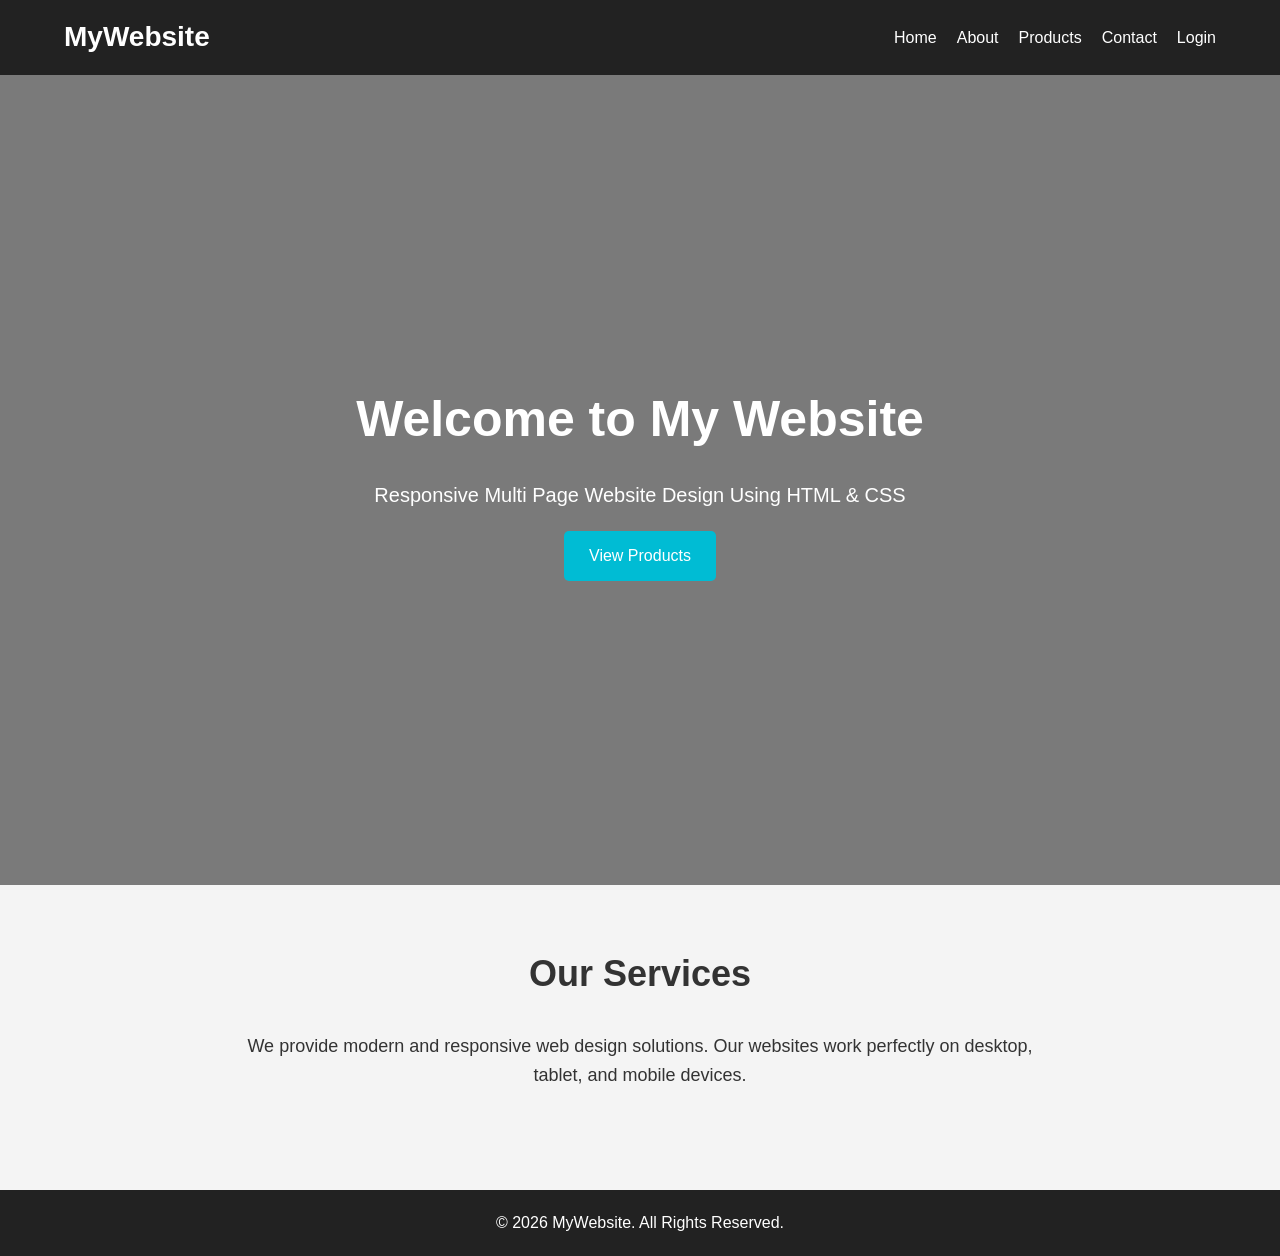
<file: Index.html>
<!DOCTYPE html>
<html lang="en">
<head>
    <meta charset="UTF-8">
    <meta name="viewport" content="width=device-width, initial-scale=1.0">
    <title>Home</title>

    <link rel="stylesheet" href="CSS/Style.css">
</head>
<body>

    <!-- Header -->
     
    <header>
        <div class="container navbar">

            <div class="logo">MyWebsite</div>

            <nav>
                <ul>
                    <li><a href="index.html">Home</a></li>
                    <li><a href="/Pages/About.html">About</a></li>
                    <li><a href="/Pages/Product.html">Products</a></li>
                    <li><a href="/Pages/Contact.html">Contact</a></li>
                    <li><a href="/Pages/Login.html">Login</a></li>
                </ul>
            </nav>

        </div>
    </header>

    <!-- Hero Section -->
    <section class="hero">

        <div class="hero-content">
            <h1>Welcome to My Website</h1>

            <p>
                Responsive Multi Page Website Design Using HTML & CSS
            </p>

            <a href="/Pages/Product.html" class="btn">
                View Products
            </a>
        </div>

    </section>

    <!-- Services Section -->
    <section class="section">

        <div class="container">

            <h2>Our Services</h2>

            <p>
                We provide modern and responsive web design solutions.
                Our websites work perfectly on desktop, tablet,
                and mobile devices.
            </p>

        </div>

    </section>

    <!-- Footer -->
    <footer>
        <p>
            © 2026 MyWebsite. All Rights Reserved.
        </p>
    </footer>

</body>
</html>
</file>
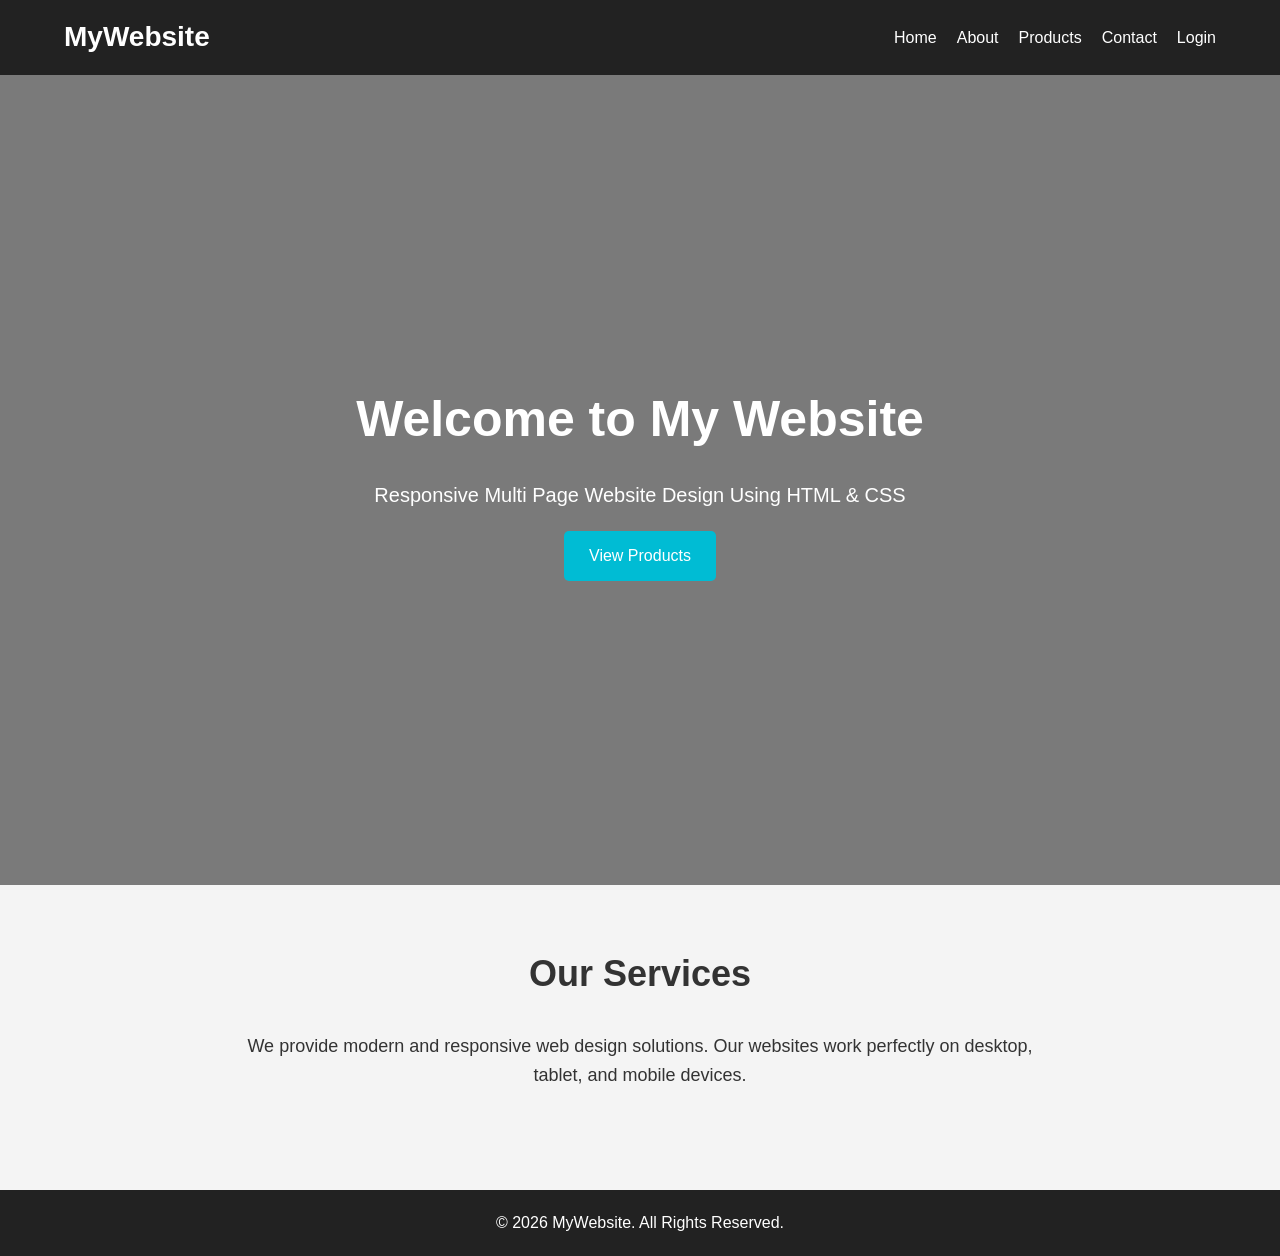
<file: Index1.html>
<!DOCTYPE html>
<html lang="en">
<head>
    <meta charset="UTF-8">
    <meta name="viewport" content="width=device-width, initial-scale=1.0">
    <title>Home</title>

    <link rel="stylesheet" href="CSS/Style.css">
</head>
<body>

    <!-- Header -->
     
    <header>
        <div class="container navbar">

            <div class="logo">MyWebsite</div>

            <nav>
                <ul>
                    <li><a href="index.html">Home</a></li>
                    <li><a href="/Pages/About.html">About</a></li>
                    <li><a href="/Pages/Product.html">Products</a></li>
                    <li><a href="/Pages/Contact.html">Contact</a></li>
                    <li><a href="/Pages/Login.html">Login</a></li>
                </ul>
            </nav>

        </div>
    </header>

    <!-- Hero Section -->
    <section class="hero">

        <div class="hero-content">
            <h1>Welcome to My Website</h1>

            <p>
                Responsive Multi Page Website Design Using HTML & CSS
            </p>

            <a href="/Pages/Product.html" class="btn">
                View Products
            </a>
        </div>

    </section>

    <!-- Services Section -->
    <section class="section">

        <div class="container">

            <h2>Our Services</h2>

            <p>
                We provide modern and responsive web design solutions.
                Our websites work perfectly on desktop, tablet,
                and mobile devices.
            </p>

        </div>

    </section>

    <!-- Footer -->
    <footer>
        <p>
            © 2026 MyWebsite. All Rights Reserved.
        </p>
    </footer>

</body>
</html>
</file>
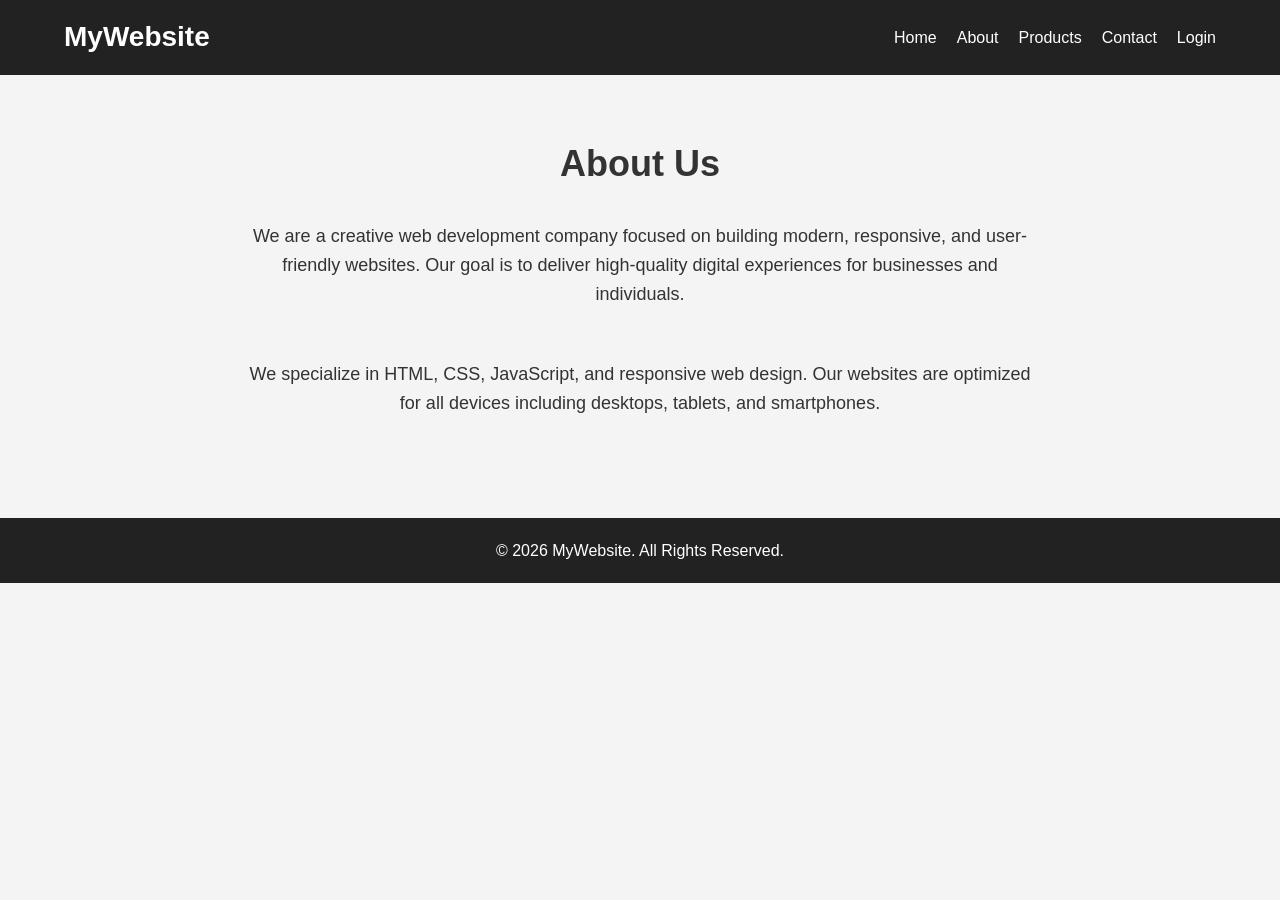
<file: Pages/About.html>
<!DOCTYPE html>
<html lang="en">
<head>
    <meta charset="UTF-8">
    <meta name="viewport" content="width=device-width, initial-scale=1.0">
    <title>About</title>

    <link rel="stylesheet" href="/CSS/Style.css">
</head>
<body>

    <!-- Header -->
    <header>
        <div class="container navbar">

            <div class="logo">MyWebsite</div>

            <nav>
                <ul>
                   <li><a href="/Index.html">Home</a></li>
                    <li><a href="/Pages/About.html">About</a></li>
                    <li><a href="product.html">Products</a></li>
                    <li><a href="contact.html">Contact</a></li>
                    <li><a href="login.html">Login</a></li>
                </ul>
            </nav>

        </div>
    </header>

    <!-- About Section -->
    <section class="section">

        <div class="container">

            <h2>About Us</h2>

            <p>
                We are a creative web development company focused on
                building modern, responsive, and user-friendly websites.
                Our goal is to deliver high-quality digital experiences
                for businesses and individuals.
            </p>

            <br><br>

            <p>
                We specialize in HTML, CSS, JavaScript, and responsive
                web design. Our websites are optimized for all devices
                including desktops, tablets, and smartphones.
            </p>

        </div>

    </section>

    <!-- Footer -->
    <footer>
        <p>
            © 2026 MyWebsite. All Rights Reserved.
        </p>
    </footer>

</body>
</html>
</file>
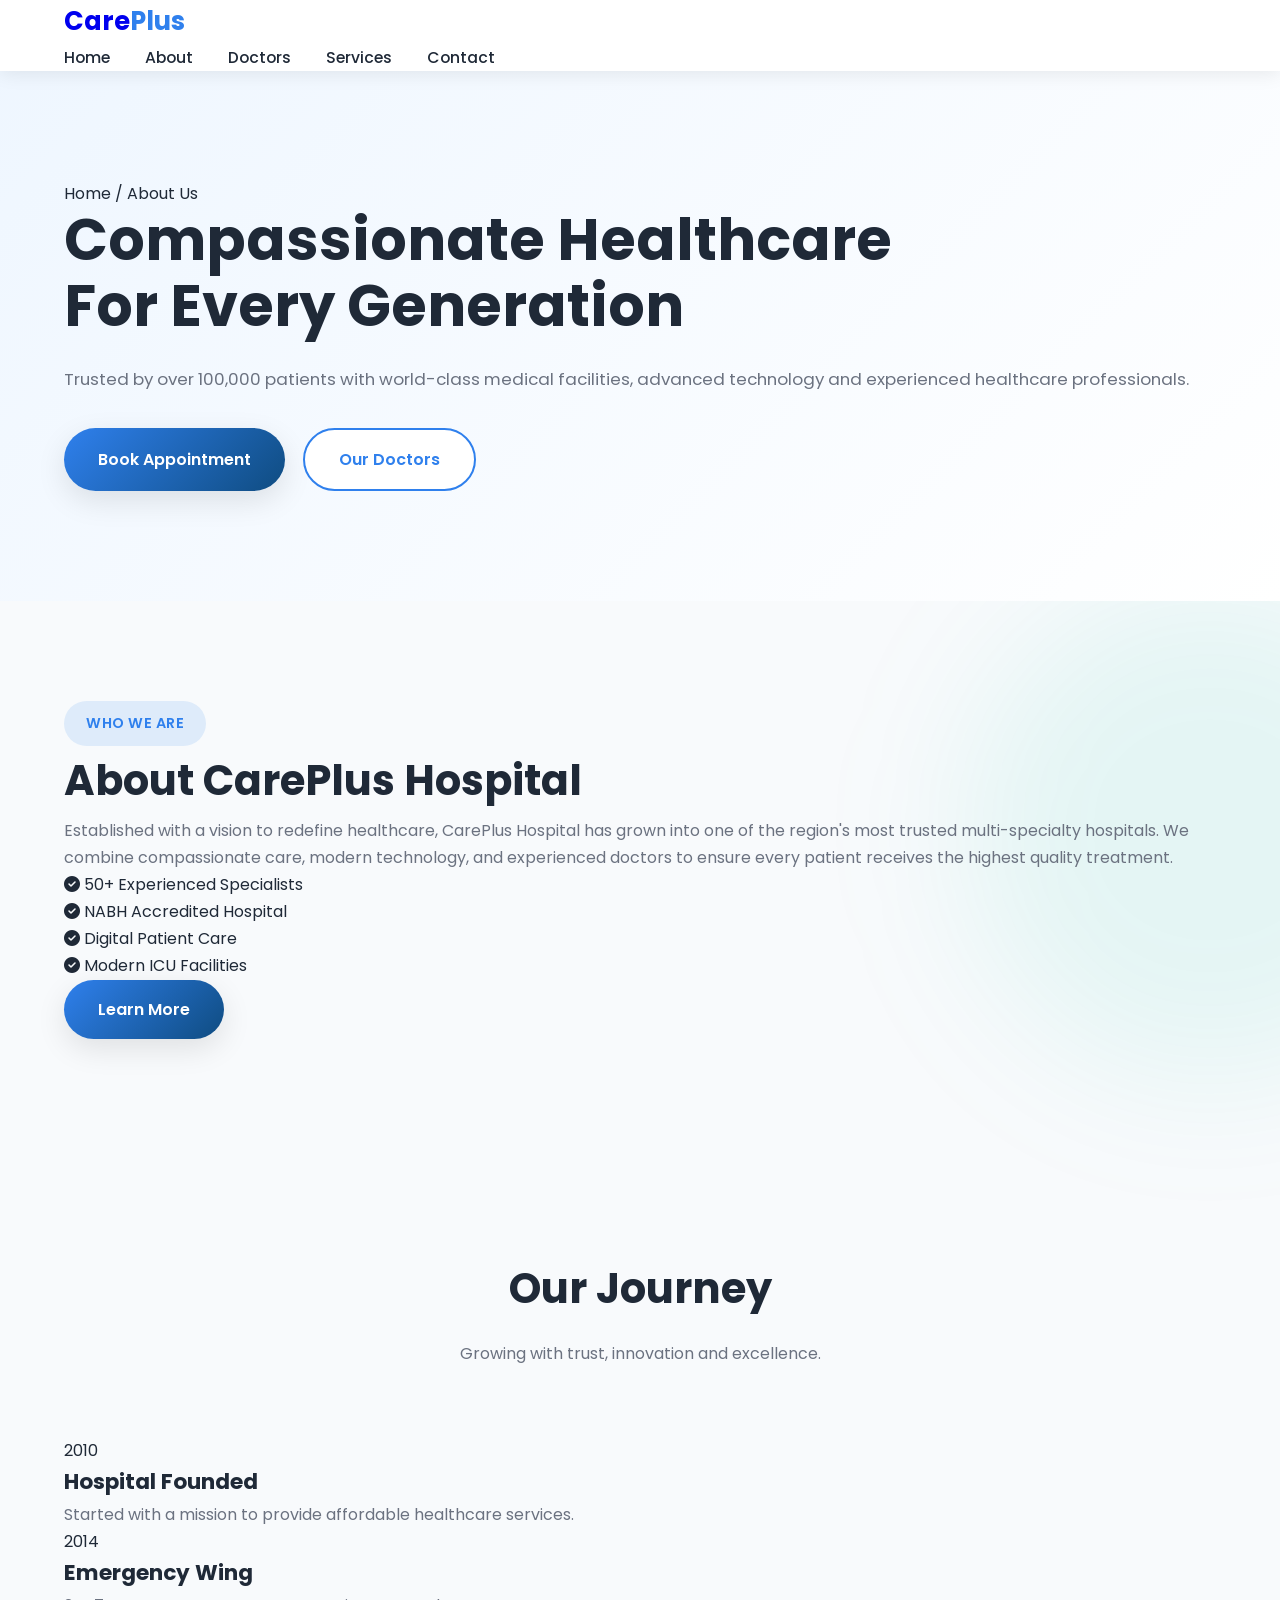
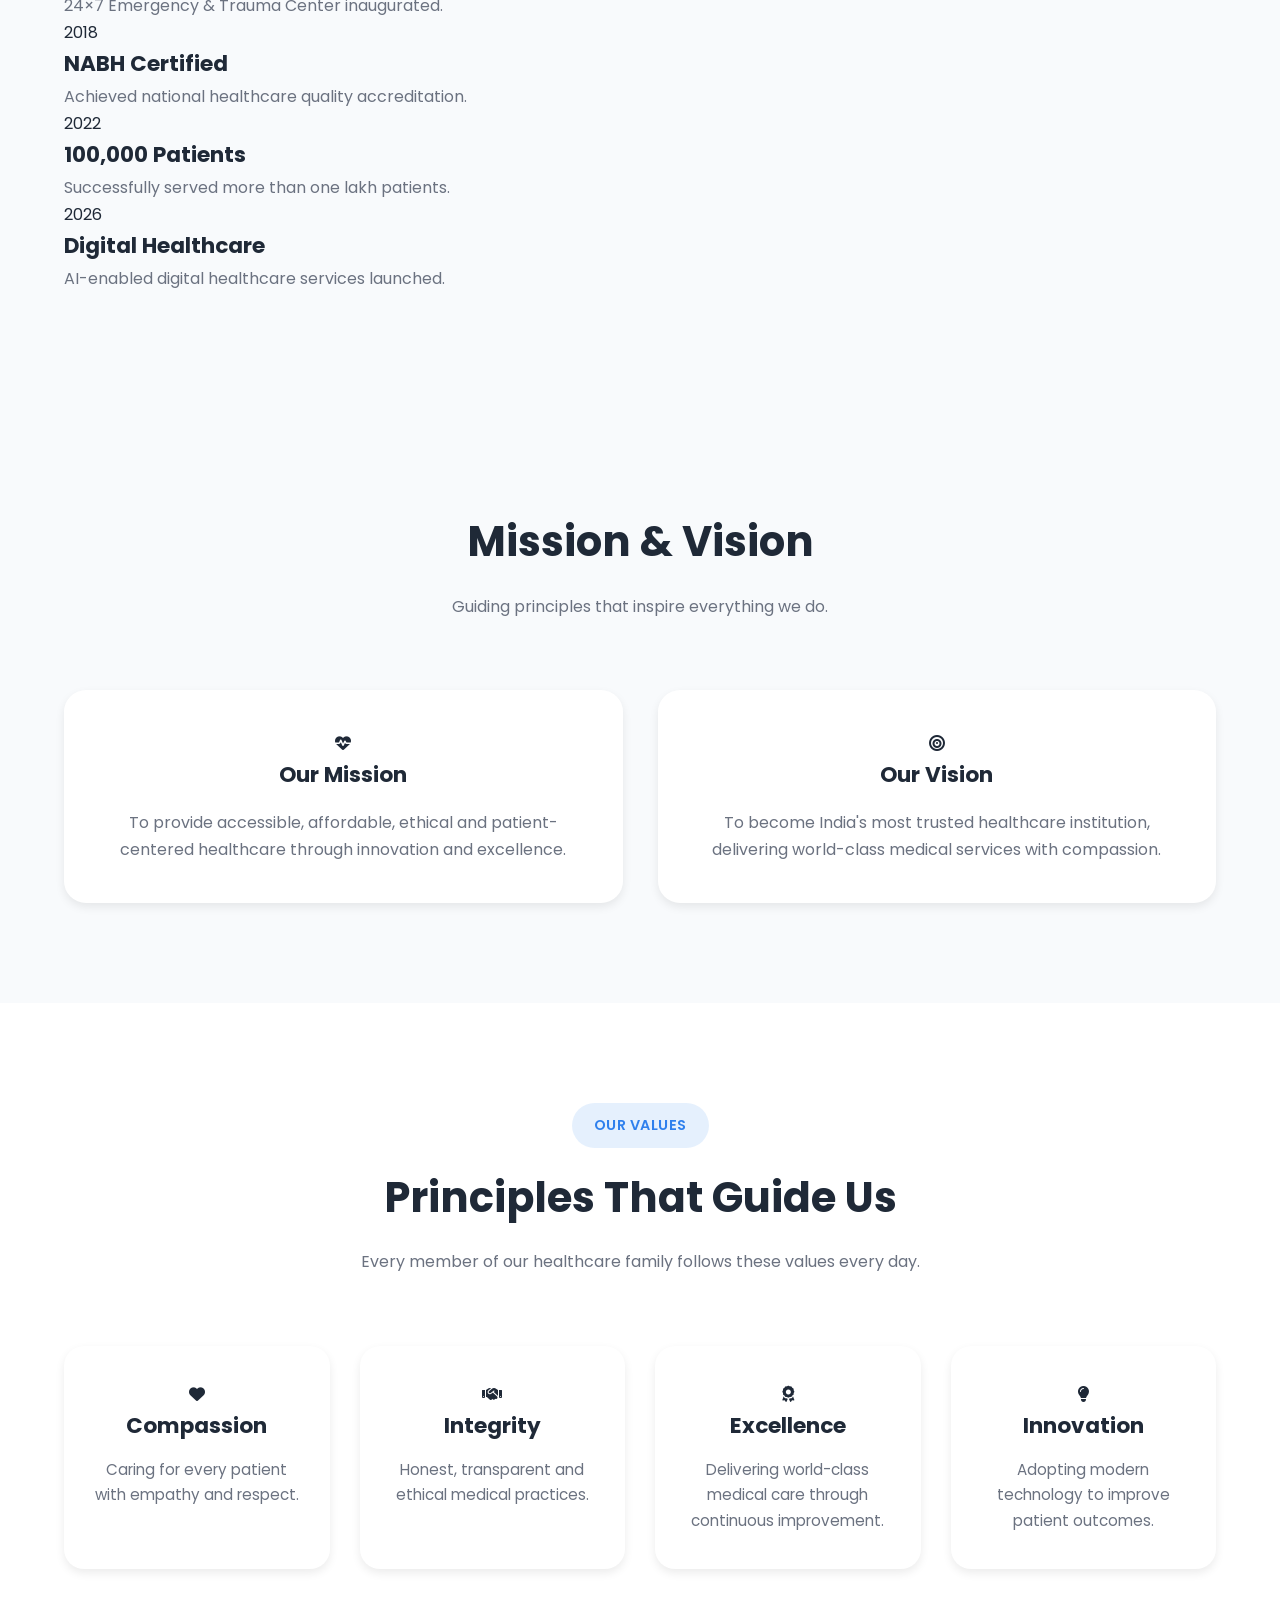
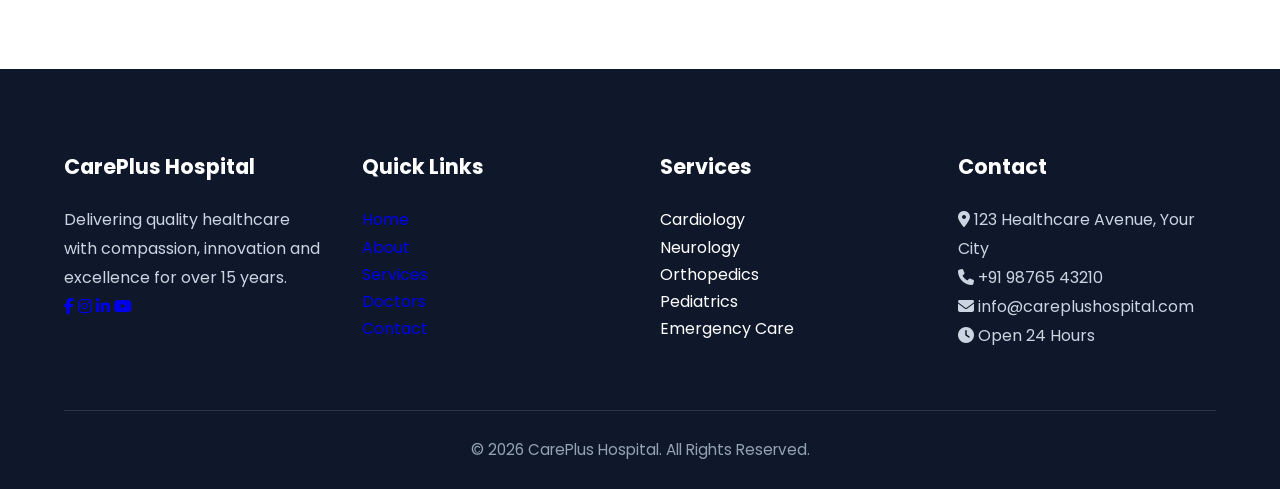
<file: pages/about.html>
<!DOCTYPE html>
<html lang="en">

<head>
    <meta charset="UTF-8">
    <meta name="viewport" content="width=device-width, initial-scale=1.0">

    <title>About Us | CarePlus Hospital</title>

    <!-- Google Font -->
    <link rel="preconnect" href="https://fonts.googleapis.com">
    <link rel="preconnect" href="https://fonts.gstatic.com" crossorigin>

    <link href="https://fonts.googleapis.com/css2?family=Poppins:wght@300;400;500;600;700;800&display=swap"
        rel="stylesheet">

    <!-- Font Awesome -->
    <link rel="stylesheet" href="https://cdnjs.cloudflare.com/ajax/libs/font-awesome/6.6.0/css/all.min.css">

    <!-- CSS -->

    <link rel="stylesheet" href="/css/about.css">
    <link rel="stylesheet" href="/css/about2.css">
    <link rel="stylesheet" href="/css/about3.css">
    <link rel="stylesheet" href="/css/about5.css">

</head>

<body>

    <!-- ===========================
        HEADER
=========================== -->

    <header class="header">

        <div class="container">

            <div class="logo">
                <a href="index.html">
                    Care<span>Plus</span>
                </a>
            </div>

            <nav>
                <ul class="nav-links">

                    <li><a href="/index.html">Home</a></li>

                    <li><a href="/pages/about.html" >About</a></li>

                    <li><a href="/pages/doctors.html">Doctors</a></li>

                    <li><a href="/pages/services.html">Services</a></li>

                    <li><a href="/pages/contact-us.html" class="">Contact</a></li>
                   

                </ul>


            </nav>



        </div>

    </header>

    <!-- ===========================
        HERO
=========================== -->

    <section class="about-hero">

        <div class="container hero-grid">

            <div class="hero-content">

                <span class="breadcrumb">

                    Home /

                    About Us

                </span>

                <h1>

                    Compassionate Healthcare

                    <br>

                    For Every Generation

                </h1>

                <p>

                    Trusted by over 100,000 patients with
                    world-class medical facilities, advanced
                    technology and experienced healthcare professionals.

                </p>

                <div class="hero-buttons">

                    <a href="/pages/appointment.html" class="btn-primary">

                        Book Appointment

                    </a>

                    <a href="/pages/doctors.html" class="btn-secondary">

                        Our Doctors

                    </a>

                </div>

            </div>



        </div>

    </section>

    <!-- ===========================
        WHO WE ARE
=========================== -->

    <section class="about-section">

        <div class="container about-grid">

            <div class="about-image">

                <!-- <img src="/images/hospital.jpeg"
                alt="About Hospital"> -->

            </div>

            <div class="about-content">

                <span class="section-tag">

                    WHO WE ARE

                </span>

                <h2>

                    About CarePlus Hospital

                </h2>

                <p>

                    Established with a vision to redefine healthcare,
                    CarePlus Hospital has grown into one of the region's
                    most trusted multi-specialty hospitals.

                    We combine compassionate care,
                    modern technology,
                    and experienced doctors
                    to ensure every patient receives
                    the highest quality treatment.

                </p>

                <div class="about-features">

                    <div>

                        <i class="fa-solid fa-circle-check"></i>

                        50+ Experienced Specialists

                    </div>

                    <div>

                        <i class="fa-solid fa-circle-check"></i>

                        NABH Accredited Hospital

                    </div>

                    <div>

                        <i class="fa-solid fa-circle-check"></i>

                        Digital Patient Care

                    </div>

                    <div>

                        <i class="fa-solid fa-circle-check"></i>

                        Modern ICU Facilities

                    </div>

                </div>

                <a href="#" class="btn-primary">

                    Learn More

                </a>

            </div>

        </div>

    </section>

    <!-- ===========================
        OUR JOURNEY
=========================== -->

    <section class="timeline-section">

        <div class="container">

            <div class="section-title">

                <h2>

                    Our Journey

                </h2>

                <p>

                    Growing with trust,
                    innovation and excellence.

                </p>

            </div>

            <div class="timeline">

                <div class="timeline-item">

                    <div class="year">

                        2010

                    </div>

                    <h3>

                        Hospital Founded

                    </h3>

                    <p>

                        Started with a mission
                        to provide affordable
                        healthcare services.

                    </p>

                </div>

                <div class="timeline-item">

                    <div class="year">

                        2014

                    </div>

                    <h3>

                        Emergency Wing

                    </h3>

                    <p>

                        24×7 Emergency &
                        Trauma Center
                        inaugurated.

                    </p>

                </div>

                <div class="timeline-item">

                    <div class="year">

                        2018

                    </div>

                    <h3>

                        NABH Certified

                    </h3>

                    <p>

                        Achieved national
                        healthcare quality
                        accreditation.

                    </p>

                </div>

                <div class="timeline-item">

                    <div class="year">

                        2022

                    </div>

                    <h3>

                        100,000 Patients

                    </h3>

                    <p>

                        Successfully served
                        more than
                        one lakh patients.

                    </p>

                </div>

                <div class="timeline-item">

                    <div class="year">

                        2026

                    </div>

                    <h3>

                        Digital Healthcare

                    </h3>

                    <p>

                        AI-enabled digital
                        healthcare services
                        launched.

                    </p>

                </div>

            </div>

        </div>

    </section>

    <!-- ===========================
        MISSION & VISION
=========================== -->

    <section class="mission-section">

        <div class="container">

            <div class="section-title">

                <h2>

                    Mission & Vision

                </h2>

                <p>

                    Guiding principles that inspire everything we do.

                </p>

            </div>

            <div class="mission-grid">

                <!-- Mission -->

                <div class="mission-card">

                    <i class="fa-solid fa-heart-pulse"></i>

                    <h3>

                        Our Mission

                    </h3>

                    <p>

                        To provide accessible,
                        affordable,
                        ethical and
                        patient-centered healthcare
                        through innovation
                        and excellence.

                    </p>

                </div>

                <!-- Vision -->

                <div class="mission-card">

                    <i class="fa-solid fa-bullseye"></i>

                    <h3>

                        Our Vision

                    </h3>

                    <p>

                        To become India's most
                        trusted healthcare institution,
                        delivering world-class
                        medical services
                        with compassion.

                    </p>

                </div>

            </div>

        </div>

    </section>

    <!-- =======================================
        CORE VALUES
======================================= -->

    <section class="values">

        <div class="container">

            <div class="section-title">

                <span class="section-tag">

                    OUR VALUES

                </span>

                <h2>

                    Principles That Guide Us

                </h2>

                <p>

                    Every member of our healthcare family follows
                    these values every day.

                </p>

            </div>

            <div class="values-grid">

                <div class="value-card">

                    <i class="fa-solid fa-heart"></i>

                    <h3>

                        Compassion

                    </h3>

                    <p>

                        Caring for every patient
                        with empathy and respect.

                    </p>

                </div>

                <div class="value-card">

                    <i class="fa-solid fa-handshake"></i>

                    <h3>

                        Integrity

                    </h3>

                    <p>

                        Honest,
                        transparent
                        and ethical medical practices.

                    </p>

                </div>

                <div class="value-card">

                    <i class="fa-solid fa-award"></i>

                    <h3>

                        Excellence

                    </h3>

                    <p>

                        Delivering world-class
                        medical care through
                        continuous improvement.

                    </p>

                </div>

                <div class="value-card">

                    <i class="fa-solid fa-lightbulb"></i>

                    <h3>

                        Innovation

                    </h3>

                    <p>

                        Adopting modern technology
                        to improve patient outcomes.

                    </p>

                </div>

            </div>

        </div>

    </section>



    <!-- ==========================================
                FOOTER
========================================== -->

    <footer class="footer">

        <div class="container">

            <div class="footer-grid">

                <!-- Column 1 -->

                <div class="footer-col">

                    <h3>

                        CarePlus Hospital

                    </h3>

                    <p>

                        Delivering quality healthcare with compassion,
                        innovation and excellence for over 15 years.

                    </p>

                    <div class="social-links">

                        <a href="#">
                            <i class="fab fa-facebook-f"></i>
                        </a>

                        <a href="#">
                            <i class="fab fa-instagram"></i>
                        </a>

                        <a href="#">
                            <i class="fab fa-linkedin-in"></i>
                        </a>

                        <a href="#">
                            <i class="fab fa-youtube"></i>
                        </a>

                    </div>

                </div>

                <!-- Column 2 -->

                <div class="footer-col">

                    <h3>

                        Quick Links

                    </h3>

                    <ul>

                        <li><a href="index.html">Home</a></li>

                        <li><a href="about.html">About</a></li>

                        <li><a href="services.html">Services</a></li>

                        <li><a href="doctors.html">Doctors</a></li>

                        <li><a href="contact.html">Contact</a></li>

                    </ul>

                </div>

                <!-- Column 3 -->

                <div class="footer-col">

                    <h3>

                        Services

                    </h3>

                    <ul>

                        <li>Cardiology</li>

                        <li>Neurology</li>

                        <li>Orthopedics</li>

                        <li>Pediatrics</li>

                        <li>Emergency Care</li>

                    </ul>

                </div>

                <!-- Column 4 -->

                <div class="footer-col">

                    <h3>

                        Contact

                    </h3>

                    <p>

                        <i class="fa-solid fa-location-dot"></i>

                        123 Healthcare Avenue,
                        Your City

                    </p>

                    <p>

                        <i class="fa-solid fa-phone"></i>

                        +91 98765 43210

                    </p>

                    <p>

                        <i class="fa-solid fa-envelope"></i>

                        info@careplushospital.com

                    </p>

                    <p>

                        <i class="fa-solid fa-clock"></i>

                        Open 24 Hours

                    </p>

                </div>

            </div>

            <div class="footer-bottom">

                <p>

                    © 2026 CarePlus Hospital.
                    All Rights Reserved.

                </p>

            </div>

        </div>

    </footer>

</body>

</html>

<!-- ==================================================
    Remaining Sections (Part 2)
===================================================

✓ Why Choose Us

✓ Core Values

✓ Leadership Team

✓ Statistics

✓ Hospital Facilities

✓ Testimonial

✓ CTA

✓ Footer

=================================================== -->
</file>
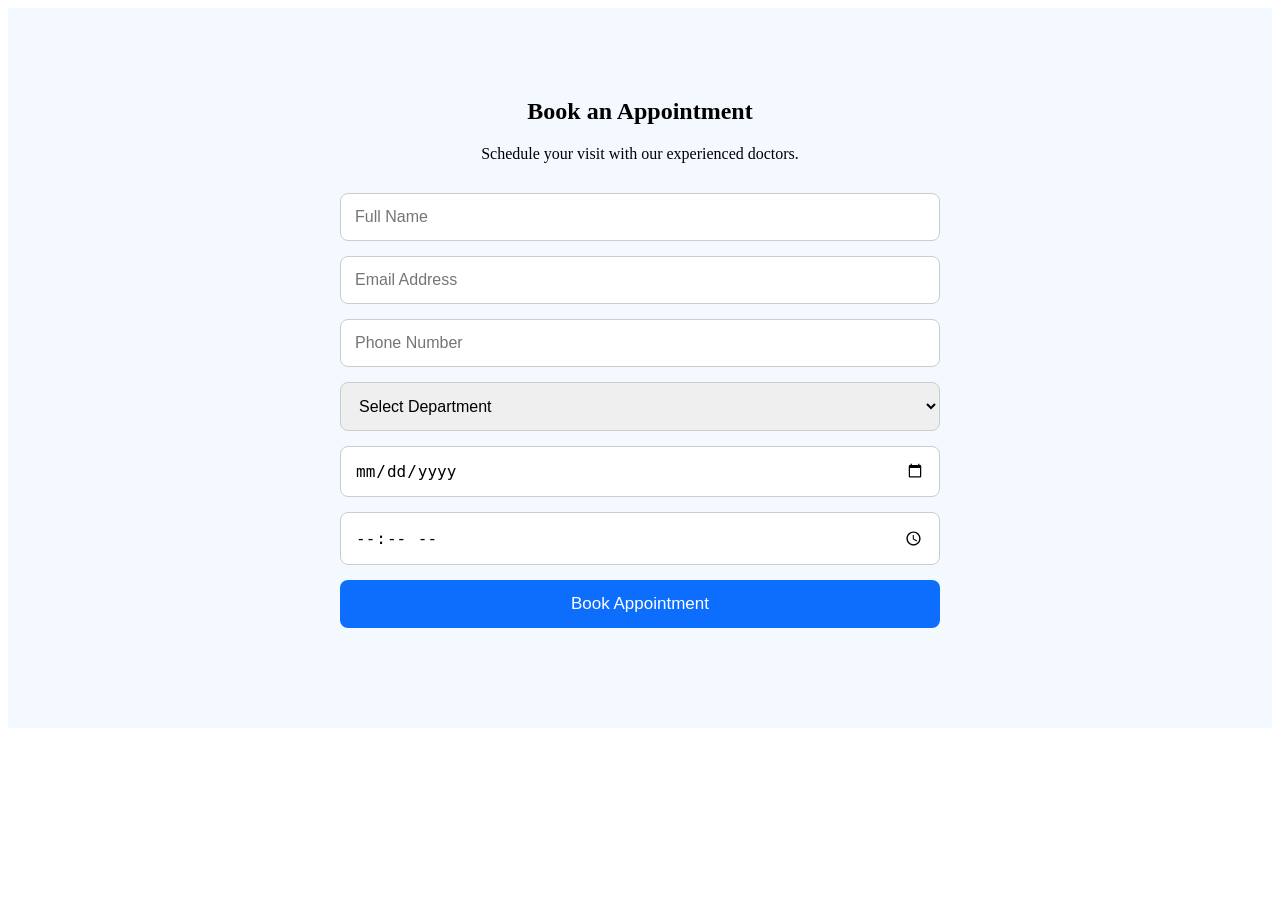
<file: pages/appointment.html>
<!DOCTYPE html>
<html lang="en">
<head>
    <meta charset="UTF-8">
    <meta name="viewport" content="width=device-width, initial-scale=1.0">
    <title>Appointment</title>
    <link rel="stylesheet" href="/css/appointment.css">
</head>
<body>
    <section class="appointment">
    <div class="container">
        <h2>Book an Appointment</h2>
        <p>Schedule your visit with our experienced doctors.</p>

        <form id="appointmentForm">
            <input type="text" placeholder="Full Name" required>

            <input type="email" placeholder="Email Address" required>

            <input type="tel" placeholder="Phone Number" required>

            <select required>
                <option value="">Select Department</option>
                <option>Cardiology</option>
                <option>Neurology</option>
                <option>Orthopedics</option>
                <option>Pediatrics</option>
            </select>

            <input type="date" required>

            <input type="time" required>

            <button type="submit">Book Appointment</button>
        </form>

        <p id="msg"></p>
    </div>
</section>

<script>

    document.getElementById("appointmentForm").addEventListener("submit", function(e){

    e.preventDefault();

    document.getElementById("msg").innerHTML =
    "✅ Appointment booked successfully! We will contact you soon.";

    this.reset();

});
</script>
</body>
</html>
</file>
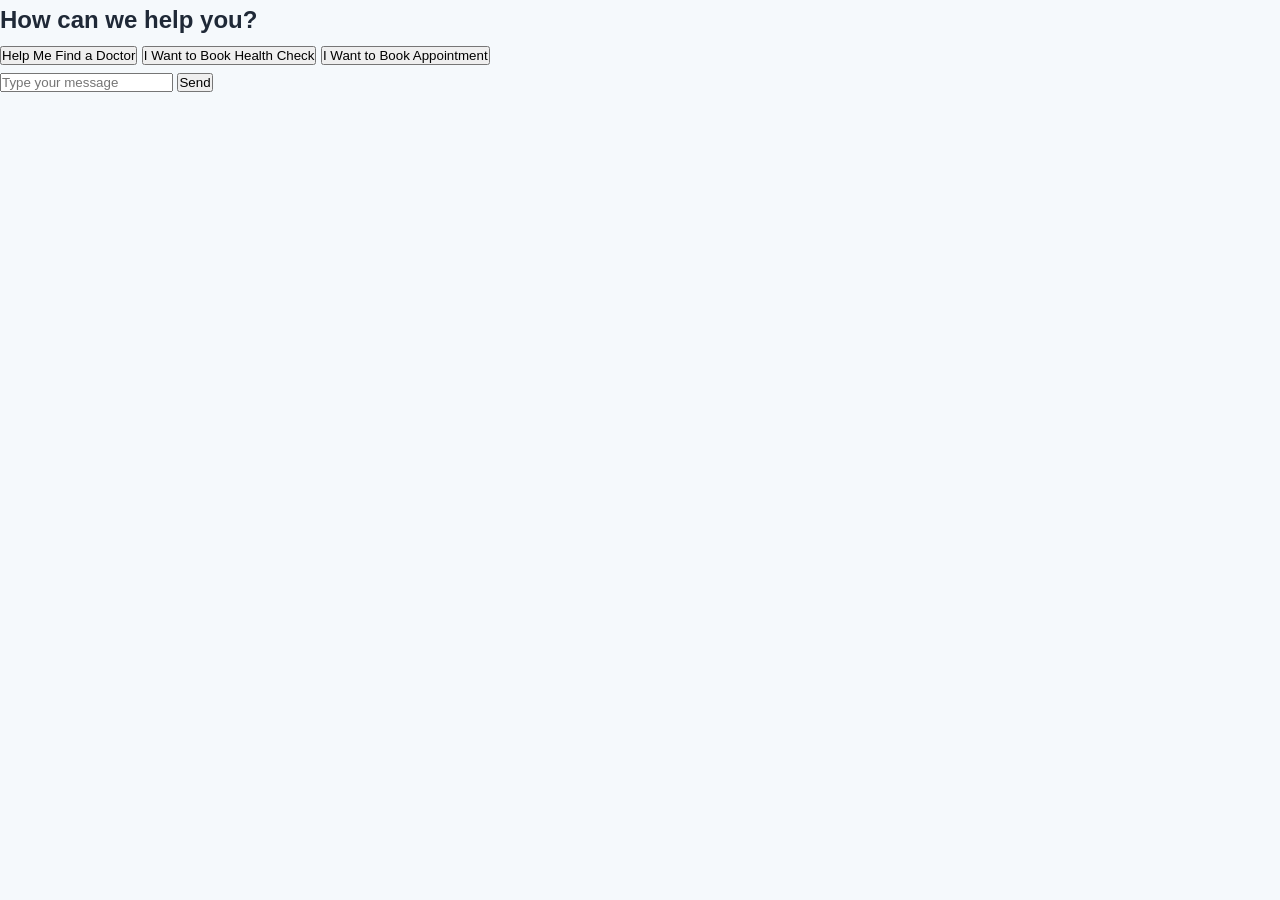
<file: pages/chat-support.html>
<!DOCTYPE html>
<html lang="en">
<head>
    <meta charset="UTF-8">
    <meta name="viewport" content="width=x, initial-scale=1.0">
    <title>Document</title>
      <link rel="stylesheet" href="/css/style.css">
</head>
<body>
    <div class="chat-container">

<h2>How can we help you?</h2>

<button>Help Me Find a Doctor</button>

<button>I Want to Book Health Check</button>

<button>I Want to Book Appointment</button>

<div class="message-box">

<input type="text" placeholder="Type your message">

<button>Send</button>

</div>

</div>
</body>
</html>
</file>
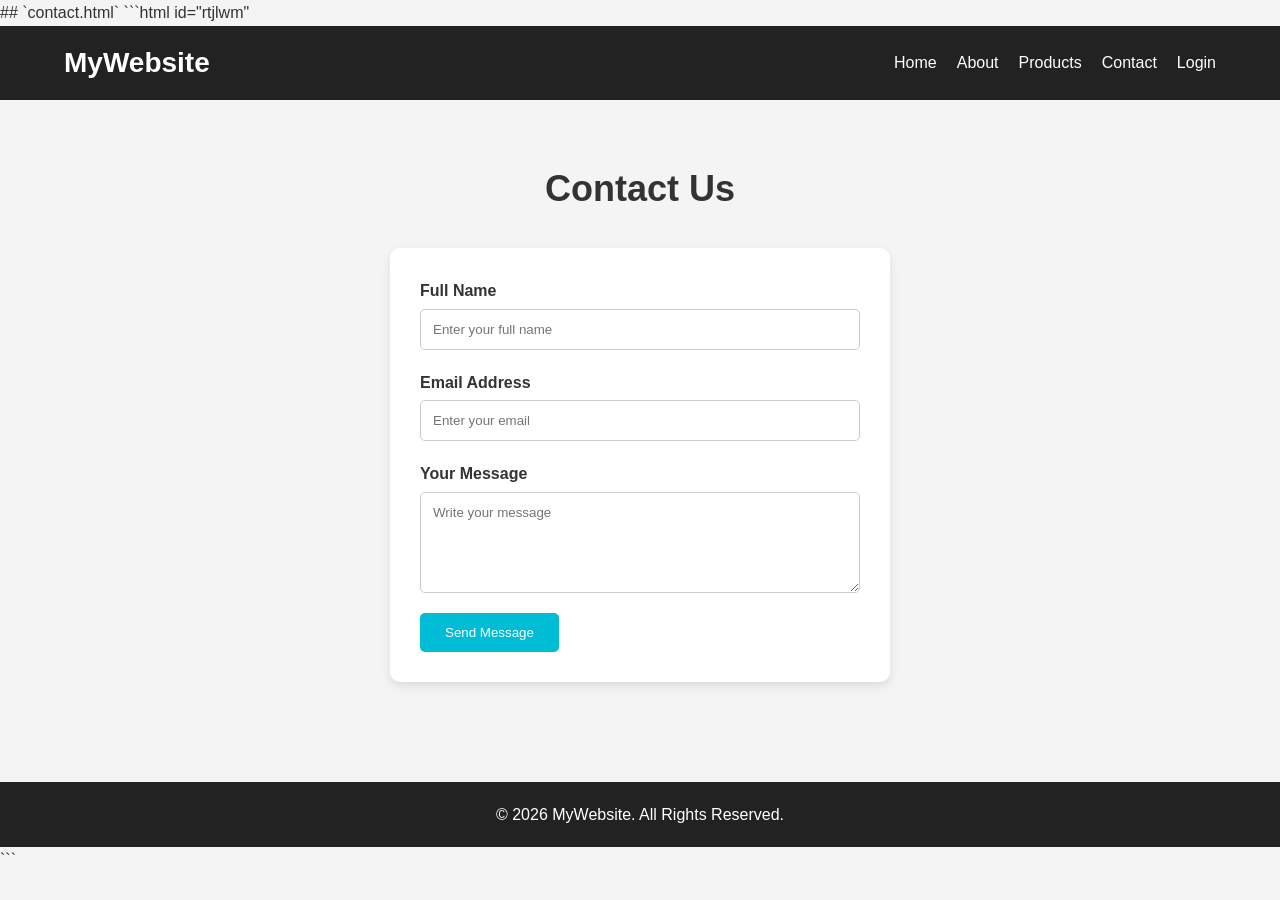
<file: Pages/Contact.html>
## `contact.html`

```html id="rtjlwm"
<!DOCTYPE html>
<html lang="en">
<head>
    <meta charset="UTF-8">
    <meta name="viewport" content="width=device-width, initial-scale=1.0">
    <title>Contact</title>

    
    <link rel="stylesheet" href="/CSS/Style.css">
</head>
<body>

    <!-- Header -->
    <header>
        <div class="container navbar">

            <div class="logo">MyWebsite</div>

            <nav>
                <ul>
                    <li><a href="/Index.html">Home</a></li>
                    <li><a href="/Pages/About.html">About</a></li>
                    <li><a href="product.html">Products</a></li>
                    <li><a href="contact.html">Contact</a></li>
                    <li><a href="login.html">Login</a></li>
                </ul>
            </nav>

        </div>
    </header>

    <!-- Contact Section -->
    <section class="section">

        <div class="container">

            <h2>Contact Us</h2>

            <div class="form-container">

                <form>

                    <!-- Name -->
                    <div class="form-group">
                        <label>Full Name</label>

                        <input
                            type="text"
                            placeholder="Enter your full name"
                        >
                    </div>

                    <!-- Email -->
                    <div class="form-group">
                        <label>Email Address</label>

                        <input
                            type="email"
                            placeholder="Enter your email"
                        >
                    </div>

                    <!-- Message -->
                    <div class="form-group">
                        <label>Your Message</label>

                        <textarea
                            rows="5"
                            placeholder="Write your message"
                        ></textarea>
                    </div>

                    <!-- Button -->
                    <button type="submit" class="btn">
                        Send Message
                    </button>

                </form>

            </div>

        </div>

    </section>

    <!-- Footer -->
    <footer>
        <p>
            © 2026 MyWebsite. All Rights Reserved.
        </p>
    </footer>

</body>
</html>
```
</file>
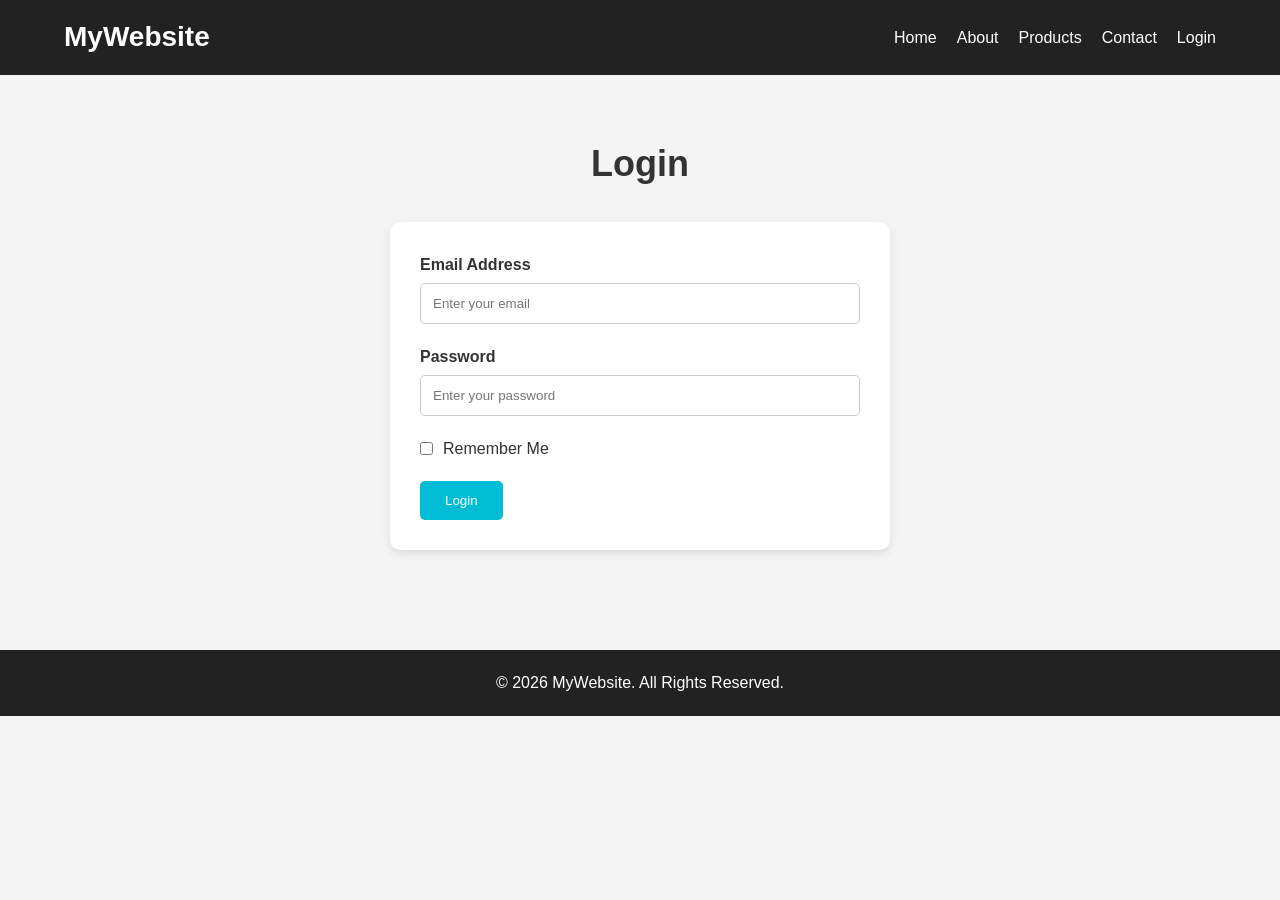
<file: Pages/Login.html>
<!DOCTYPE html>
<html lang="en">
<head>
    <meta charset="UTF-8">
    <meta name="viewport" content="width=device-width, initial-scale=1.0">
    <title>Login</title>

    <link rel="stylesheet" href="/CSS/Style.css">
</head>
<body>

    <!-- Header -->
    <header>
        <div class="container navbar">

            <div class="logo">MyWebsite</div>

            <nav>
                <ul>
                     <li><a href="/Index.html">Home</a></li>
                    <li><a href="/Pages/About.html">About</a></li>
                    <li><a href="product.html">Products</a></li>
                    <li><a href="contact.html">Contact</a></li>
                    <li><a href="login.html">Login</a></li>
                </ul>
            </nav>

        </div>
    </header>

    <!-- Login Section -->
    <section class="section">

        <div class="container">

            <h2>Login</h2>

            <div class="form-container">

                <form>

                    <!-- Email -->
                    <div class="form-group">
                        <label>Email Address</label>

                        <input
                            type="email"
                            placeholder="Enter your email"
                        >
                    </div>

                    <!-- Password -->
                    <div class="form-group">
                        <label>Password</label>

                        <input
                            type="password"
                            placeholder="Enter your password"
                        >
                    </div>

                    <!-- Remember Me -->
                    <div
                        style="
                            display:flex;
                            align-items:center;
                            gap:10px;
                            margin-bottom:20px;
                        "
                    >
                        <input type="checkbox">
                        <span>Remember Me</span>
                    </div>

                    <!-- Button -->
                    <button type="submit" class="btn">
                        Login
                    </button>

                </form>

            </div>

        </div>

    </section>

    <!-- Footer -->
    <footer>
        <p>
            © 2026 MyWebsite. All Rights Reserved.
        </p>
    </footer>

</body>
</html>
</file>
<file: CSS/Style.css>
* {
    margin: 0;
    padding: 0;
    box-sizing: border-box;
    font-family: Arial, sans-serif;
}

body {
    line-height: 1.6;
    background: #f4f4f4;
    color: #333;
}

/* Header */
header {
    background: #222;
    color: white;
    padding: 15px 0;
    position: sticky;
    top: 0;
    z-index: 1000;
}

.container {
    width: 90%;
    max-width: 1200px;
    margin: auto;
}

.navbar {
    display: flex;
    justify-content: space-between;
    align-items: center;
}

.logo {
    font-size: 28px;
    font-weight: bold;
}

nav ul {
    list-style: none;
    display: flex;
    gap: 20px;
}

nav ul li a {
    color: white;
    text-decoration: none;
    font-size: 16px;
    transition: 0.3s;
}

nav ul li a:hover {
    color: #00bcd4;
}

/* Hero Section */
.hero {
    height: 90vh;
    background: linear-gradient(rgba(0,0,0,0.5), rgba(0,0,0,0.5)),
                url('https://images.unsplash.com/photo-1498050108023-c5249f4df085');
    background-size: cover;
    background-position: center;
    display: flex;
    justify-content: center;
    align-items: center;
    text-align: center;
    color: white;
}

.hero-content h1 {
    font-size: 50px;
    margin-bottom: 20px;
}

.hero-content p {
    font-size: 20px;
    margin-bottom: 20px;
}

.btn {
    display: inline-block;
    padding: 12px 25px;
    background: #00bcd4;
    color: white;
    text-decoration: none;
    border-radius: 5px;
    border: none;
    cursor: pointer;
    transition: 0.3s;
}

.btn:hover {
    background: #0097a7;
}

/* Section */
.section {
    padding: 60px 0;
}

.section h2 {
    text-align: center;
    margin-bottom: 30px;
    font-size: 36px;
}

.section p {
    text-align: center;
    max-width: 800px;
    margin: auto;
    font-size: 18px;
}

/* Products */
.products {
    display: grid;
    grid-template-columns: repeat(auto-fit, minmax(250px, 1fr));
    gap: 20px;
}

.product-card {
    background: white;
    border-radius: 10px;
    overflow: hidden;
    box-shadow: 0 4px 10px rgba(0,0,0,0.1);
    transition: 0.3s;
}

.product-card:hover {
    transform: translateY(-5px);
}

.product-card img {
    width: 100%;
    height: 200px;
    object-fit: cover;
}

.product-card .content {
    padding: 20px;
}

.product-card h3 {
    margin-bottom: 10px;
}

/* Forms */
.form-container {
    max-width: 500px;
    background: white;
    margin: auto;
    padding: 30px;
    border-radius: 10px;
    box-shadow: 0 4px 10px rgba(0,0,0,0.1);
}

.form-group {
    margin-bottom: 20px;
}

.form-group label {
    display: block;
    margin-bottom: 5px;
    font-weight: bold;
}

.form-group input,
.form-group textarea {
    width: 100%;
    padding: 12px;
    border: 1px solid #ccc;
    border-radius: 5px;
}

textarea {
    resize: vertical;
}

/* Footer */
footer {
    background: #222;
    color: white;
    text-align: center;
    padding: 20px 0;
    margin-top: 40px;
}

/* Responsive */
@media (max-width: 768px) {

    .navbar {
        flex-direction: column;
        gap: 15px;
    }

    nav ul {
        flex-wrap: wrap;
        justify-content: center;
    }

    .hero-content h1 {
        font-size: 36px;
    }

    .hero-content p {
        font-size: 18px;
    }
}
</file>
<file: css/about.css>
/*====================================================
            CAREPLUS HOSPITAL
              ABOUT PAGE CSS
======================================================*/

/*====================================
        GOOGLE FONT
=====================================*/

@import url('https://fonts.googleapis.com/css2?family=Poppins:wght@300;400;500;600;700;800&display=swap');

/*====================================
        CSS VARIABLES
=====================================*/

:root{

    /* Colors */

    --primary:#0F4C81;
    --primary-dark:#0A3A61;
    --secondary:#2F80ED;
    --accent:#00B894;

    --white:#ffffff;
    --light:#F8FAFC;
    --gray:#6B7280;
    --dark:#1F2937;

    --border:#E5E7EB;

    /* Shadows */

    --shadow-sm:0 4px 10px rgba(0,0,0,.08);

    --shadow-md:0 10px 30px rgba(0,0,0,.10);

    --shadow-lg:0 25px 60px rgba(0,0,0,.15);

    /* Radius */

    --radius-sm:10px;

    --radius:18px;

    --radius-lg:28px;

    /* Transition */

    --transition:.35s ease;

}

/*====================================
        RESET
=====================================*/

*{

    margin:0;

    padding:0;

    box-sizing:border-box;

}

html{

    scroll-behavior:smooth;

}

body{

    font-family:'Poppins',sans-serif;

    background:var(--light);

    color:var(--dark);

    overflow-x:hidden;

    line-height:1.7;

}

/*====================================
        TYPOGRAPHY
=====================================*/

h1,
h2,
h3,
h4{

    color:var(--dark);

    font-weight:700;

}

h1{

    font-size:3.6rem;

    line-height:1.15;

}

h2{

    font-size:2.6rem;

}

h3{

    font-size:1.35rem;

}

p{

    color:var(--gray);

    font-size:1rem;

}

a{

    text-decoration:none;

    transition:var(--transition);

}

ul{

    list-style:none;

}

img{

    display:block;

    max-width:100%;

}

/*====================================
        GLOBAL UTILITIES
=====================================*/

.container{

    width:min(1200px,90%);

    margin:auto;

}

section{

    padding:100px 0;

    position:relative;

}

.section-title{

    text-align:center;

    margin-bottom:70px;

}

.section-title h2{

    margin:15px 0;

}

.section-title p{

    max-width:700px;

    margin:auto;

}

.section-tag{

    display:inline-block;

    background:rgba(47,128,237,.12);

    color:var(--secondary);

    padding:10px 22px;

    border-radius:100px;

    font-size:.9rem;

    font-weight:600;

    letter-spacing:.5px;

}

/*====================================
        BUTTONS
=====================================*/

.btn-primary{

    display:inline-flex;

    align-items:center;

    justify-content:center;

    gap:10px;

    padding:16px 34px;

    background:linear-gradient(135deg,
    var(--secondary),
    var(--primary));

    color:#fff;

    border-radius:100px;

    font-weight:600;

    transition:var(--transition);

    box-shadow:var(--shadow-md);

}

.btn-primary:hover{

    transform:translateY(-5px);

    box-shadow:0 18px 40px rgba(47,128,237,.35);

}

.btn-secondary{

    display:inline-flex;

    align-items:center;

    justify-content:center;

    padding:16px 34px;

    border-radius:100px;

    border:2px solid var(--secondary);

    color:var(--secondary);

    font-weight:600;

    transition:var(--transition);

    background:#fff;

}

.btn-secondary:hover{

    background:var(--secondary);

    color:#fff;

}

/*====================================
        COMMON CARD
=====================================*/

.card{

    background:#fff;

    border-radius:var(--radius);

    padding:35px;

    box-shadow:var(--shadow-sm);

    transition:var(--transition);

}

.card:hover{

    transform:translateY(-10px);

    box-shadow:var(--shadow-lg);

}

/*====================================
        ICON STYLE
=====================================*/

.icon{

    width:70px;

    height:70px;

    display:flex;

    justify-content:center;

    align-items:center;

    border-radius:50%;

    background:linear-gradient(135deg,
    var(--secondary),
    var(--primary));

    color:#fff;

    font-size:28px;

    margin-bottom:25px;

}

/*====================================
        GLASS EFFECT
=====================================*/

.glass{

    background:rgba(255,255,255,.65);

    backdrop-filter:blur(16px);

    border:1px solid rgba(255,255,255,.4);

}

/*====================================
        BACKGROUND SHAPES
=====================================*/

body::before{

    content:"";

    position:fixed;

    width:450px;

    height:450px;

    background:rgba(47,128,237,.08);

    border-radius:50%;

    top:-150px;

    left:-150px;

    filter:blur(70px);

    z-index:-1;

}

body::after{

    content:"";

    position:fixed;

    width:500px;

    height:500px;

    background:rgba(0,184,148,.08);

    right:-180px;

    bottom:-180px;

    border-radius:50%;

    filter:blur(70px);

    z-index:-1;

}

/*====================================
        FADE ANIMATION
=====================================*/

@keyframes fadeUp{

    from{

        opacity:0;

        transform:translateY(50px);

    }

    to{

        opacity:1;

        transform:translateY(0);

    }

}

.fade-up{

    animation:fadeUp .8s ease both;

}

/*====================================
        RESPONSIVE BASE
=====================================*/

@media(max-width:992px){

    h1{

        font-size:2.8rem;

    }

    h2{

        font-size:2.1rem;

    }

    section{

        padding:80px 0;

    }

}

@media(max-width:768px){

    h1{

        font-size:2.2rem;

    }

    h2{

        font-size:1.8rem;

    }

    .container{

        width:92%;

    }

    .btn-primary,
    .btn-secondary{

        width:100%;

        justify-content:center;

    }

}

@media(max-width:480px){

    h1{

        font-size:1.9rem;

    }

    h2{

        font-size:1.6rem;

    }

}
</file>
<file: css/about2.css>
/*====================================
        GOOGLE FONT
=====================================*/

@import url('https://fonts.googleapis.com/css2?family=Poppins:wght@300;400;500;600;700;800&display=swap');

/*====================================
        CSS VARIABLES
=====================================*/

:root{

    /* Colors */

    --primary:#0F4C81;
    --primary-dark:#0A3A61;
    --secondary:#2F80ED;
    --accent:#00B894;

    --white:#ffffff;
    --light:#F8FAFC;
    --gray:#6B7280;
    --dark:#1F2937;

    --border:#E5E7EB;

    /* Shadows */

    --shadow-sm:0 4px 10px rgba(0,0,0,.08);

    --shadow-md:0 10px 30px rgba(0,0,0,.10);

    --shadow-lg:0 25px 60px rgba(0,0,0,.15);

    /* Radius */

    --radius-sm:10px;

    --radius:18px;

    --radius-lg:28px;

    /* Transition */

    --transition:.35s ease;

}

/*====================================
        RESET
=====================================*/

*{

    margin:0;

    padding:0;

    box-sizing:border-box;

}

html{

    scroll-behavior:smooth;

}

body{

    font-family:'Poppins',sans-serif;

    background:var(--light);

    color:var(--dark);

    overflow-x:hidden;

    line-height:1.7;

}



/*====================================
            HEADER
=====================================*/

.header{

    position:fixed;

    top:0;

    left:0;

    width:100%;

    background:#fff;

    z-index:1000;

    box-shadow:0 3px 18px rgba(0,0,0,.08);

    transition:var(--transition);

}

.header.scrolled{

    padding:6px 0;

    box-shadow:0 10px 30px rgba(0,0,0,.12);

}

.navbar{

    display:flex;

    justify-content:space-between;

    align-items:center;

    min-height:82px;

}

/*====================================
            LOGO
=====================================*/

.logo{

    display:flex;

    align-items:center;

    gap:12px;

    font-size:1.6rem;

    font-weight:700;

    color:var(--primary);

}

.logo img{

    width:52px;

    height:52px;

    border-radius:50%;

}

.logo span{

    color:var(--secondary);

}

/*====================================
        NAVIGATION MENU
=====================================*/

.nav-links{

    display:flex;

    align-items:center;

    gap:35px;

}

.nav-links li{

    position:relative;

}

.nav-links a{

    color:var(--dark);

    font-weight:500;

    font-size:.98rem;

    transition:var(--transition);

}

.nav-links a:hover{

    color:var(--secondary);

}

.nav-links a.active{

    color:var(--secondary);

}

.nav-links a::after{

    content:"";

    position:absolute;

    left:0;

    bottom:-8px;

    width:0;

    height:3px;

    border-radius:20px;

    background:var(--secondary);

    transition:var(--transition);

}

.nav-links a:hover::after,

.nav-links a.active::after{

    width:100%;

}

/*====================================
        NAV BUTTON
=====================================*/

.nav-btn{

    margin-left:25px;

}

.nav-btn a{

    display:inline-flex;

    align-items:center;

    justify-content:center;

    padding:13px 28px;

    border-radius:100px;

    background:linear-gradient(
    135deg,
    var(--secondary),
    var(--primary));

    color:#fff;

    font-weight:600;

    box-shadow:var(--shadow-sm);

    transition:var(--transition);

}

.nav-btn a:hover{

    transform:translateY(-3px);

    box-shadow:var(--shadow-md);

}

/*====================================
        MOBILE MENU ICON
=====================================*/

.menu-toggle{

    display:none;

    font-size:30px;

    cursor:pointer;

    color:var(--primary);

}

/*====================================
            HERO
=====================================*/

.about-hero{

    padding-top:180px;

    padding-bottom:110px;

    background:linear-gradient(
    135deg,
    #eef6ff,
    #ffffff);

    overflow:hidden;

}

.hero-wrapper{

    display:grid;

    grid-template-columns:repeat(2,1fr);

    align-items:center;

    gap:70px;

}

/*====================================
        HERO CONTENT
=====================================*/

.hero-content h5{

    display:inline-block;

    color:var(--secondary);

    background:rgba(47,128,237,.12);

    padding:10px 22px;

    border-radius:50px;

    margin-bottom:20px;

    font-size:.9rem;

    letter-spacing:.5px;

}

.hero-content h1{

    margin-bottom:25px;

}

.hero-content p{

    margin-bottom:35px;

    font-size:1.05rem;

}

.hero-buttons{

    display:flex;

    gap:18px;

    flex-wrap:wrap;

}
/*====================================
        HERO RESPONSIVE
=====================================*/

@media(max-width:992px){

    .hero-wrapper{

        grid-template-columns:1fr;

        text-align:center;

    }

    .hero-buttons{

        justify-content:center;

    }

   

}

@media(max-width:768px){

    .nav-links{

        position:fixed;

        top:82px;

        right:-100%;

        width:280px;

        height:100vh;

        background:#fff;

        flex-direction:column;

        justify-content:flex-start;

        align-items:flex-start;

        padding:45px 35px;

        gap:25px;

        transition:.4s;

        box-shadow:-10px 0 30px rgba(0,0,0,.1);

    }

    .nav-links.active{

        right:0;

    }

    .menu-toggle{

        display:block;

    }

    .nav-btn{

        display:none;

    }

}

@media(max-width:576px){

    .about-hero{

        padding-top:150px;

        padding-bottom:80px;

    }


    .hero-buttons{

        flex-direction:column;

    }

}
</file>
<file: css/about3.css>
/*====================================
        GOOGLE FONT
=====================================*/

@import url('https://fonts.googleapis.com/css2?family=Poppins:wght@300;400;500;600;700;800&display=swap');

/*====================================
        CSS VARIABLES
=====================================*/

:root{

    /* Colors */

    --primary:#0F4C81;
    --primary-dark:#0A3A61;
    --secondary:#2F80ED;
    --accent:#00B894;

    --white:#ffffff;
    --light:#F8FAFC;
    --gray:#6B7280;
    --dark:#1F2937;

    --border:#E5E7EB;

    /* Shadows */

    --shadow-sm:0 4px 10px rgba(0,0,0,.08);

    --shadow-md:0 10px 30px rgba(0,0,0,.10);

    --shadow-lg:0 25px 60px rgba(0,0,0,.15);

    /* Radius */

    --radius-sm:10px;

    --radius:18px;

    --radius-lg:28px;

    /* Transition */

    --transition:.35s ease;

}

/*====================================
        RESET
=====================================*/

*{

    margin:0;

    padding:0;

    box-sizing:border-box;

}

html{

    scroll-behavior:smooth;

}

body{

    font-family:'Poppins',sans-serif;

    background:var(--light);

    color:var(--dark);

    overflow-x:hidden;

    line-height:1.7;

}



/*====================================
        OUR STORY SECTION
=====================================*/

.our-story{

    background:#fff;

}

.story-wrapper{

    display:grid;

    grid-template-columns:repeat(2,1fr);

    align-items:center;

    gap:70px;

}

.story-image{

    position:relative;

}

.story-image img{

    width:100%;

    border-radius:25px;

    box-shadow:var(--shadow-lg);

}

.story-image::before{

    content:"";

    position:absolute;

    width:140px;

    height:140px;

    border-radius:20px;

    background:rgba(47,128,237,.12);

    left:-25px;

    bottom:-25px;

    z-index:-1;

}

.story-content h2{

    margin-bottom:20px;

}

.story-content p{

    margin-bottom:20px;

}

.story-list{

    margin-top:30px;

}

.story-list li{

    display:flex;

    align-items:center;

    gap:15px;

    margin-bottom:18px;

    font-weight:500;

}

.story-list i{

    color:var(--accent);

    font-size:18px;

}

/*====================================
        MISSION & VISION
=====================================*/

.mission{

    background:#f8fbff;

}

.mission-grid{

    display:grid;

    grid-template-columns:repeat(2,1fr);

    gap:35px;

}

.mission-card{

    background:#fff;

    padding:40px;

    border-radius:22px;

    box-shadow:var(--shadow-sm);

    transition:var(--transition);

    text-align:center;

}

.mission-card:hover{

    transform:translateY(-10px);

    box-shadow:var(--shadow-lg);

}

.mission-card .icon{

    margin:auto auto 25px;

}

.mission-card h3{

    margin-bottom:15px;

}

.mission-card p{

    margin-bottom:0;

}

/*====================================
            VALUES
=====================================*/

.values{

    background:#fff;

}

.values-grid{

    display:grid;

    grid-template-columns:repeat(4,1fr);

    gap:30px;

}

.value-card{

    background:#fff;

    border-radius:20px;

    padding:35px 28px;

    text-align:center;

    box-shadow:var(--shadow-sm);

    transition:var(--transition);

}

.value-card:hover{

    transform:translateY(-12px);

    box-shadow:var(--shadow-lg);

}

.value-card .icon{

    margin:auto auto 20px;

}

.value-card h3{

    margin-bottom:12px;

}

.value-card p{

    font-size:.95rem;

}

/*====================================
        RESPONSIVE
=====================================*/

@media(max-width:992px){

    .story-wrapper{

        grid-template-columns:1fr;

        gap:50px;

    }

    .mission-grid{

        grid-template-columns:1fr;

    }

    .values-grid{

        grid-template-columns:repeat(2,1fr);

    }

    .stats-grid{

        grid-template-columns:repeat(2,1fr);

    }

}

@media(max-width:768px){

    .story-content{

        text-align:center;

    }

    .story-list li{

        justify-content:center;

    }

}

@media(max-width:576px){

    .values-grid{

        grid-template-columns:1fr;

    }

    .stats-grid{

        grid-template-columns:1fr;

    }

    .mission-card,

    .value-card,

    .stat-card{

        padding:30px 22px;

    }

}
</file>
<file: css/about5.css>
/*====================================
        GOOGLE FONT
=====================================*/

@import url('https://fonts.googleapis.com/css2?family=Poppins:wght@300;400;500;600;700;800&display=swap');

/*====================================
        CSS VARIABLES
=====================================*/

:root{

    /* Colors */

    --primary:#0F4C81;
    --primary-dark:#0A3A61;
    --secondary:#2F80ED;
    --accent:#00B894;

    --white:#ffffff;
    --light:#F8FAFC;
    --gray:#6B7280;
    --dark:#1F2937;

    --border:#E5E7EB;

    /* Shadows */

    --shadow-sm:0 4px 10px rgba(0,0,0,.08);

    --shadow-md:0 10px 30px rgba(0,0,0,.10);

    --shadow-lg:0 25px 60px rgba(0,0,0,.15);

    /* Radius */

    --radius-sm:10px;

    --radius:18px;

    --radius-lg:28px;

    /* Transition */

    --transition:.35s ease;

}

/*====================================
        RESET
=====================================*/

*{

    margin:0;

    padding:0;

    box-sizing:border-box;

}

html{

    scroll-behavior:smooth;

}

body{

    font-family:'Poppins',sans-serif;

    background:var(--light);

    color:var(--dark);

    overflow-x:hidden;

    line-height:1.7;

}


/*====================================
            FOOTER
=====================================*/

.footer{

    background:#0f172a;

    color:#ffffff;

    padding:80px 0 25px;

}

.footer-grid{

    display:grid;

    grid-template-columns:repeat(4,1fr);

    gap:40px;

}

.footer h3{

    color:#fff;

    margin-bottom:22px;

    font-size:1.3rem;

}

.footer p{

    color:#cbd5e1;

    line-height:1.8;

}

.footer-links{

    display:flex;

    flex-direction:column;

    gap:15px;

}

.footer-links a{

    color:#cbd5e1;

    transition:var(--transition);

}

.footer-links a:hover{

    color:#ffffff;

    padding-left:8px;

}

.footer-contact li{

    display:flex;

    align-items:flex-start;

    gap:12px;

    margin-bottom:18px;

    color:#cbd5e1;

}

.footer-contact i{

    color:var(--secondary);

    margin-top:4px;

}

.footer-social{

    display:flex;

    gap:14px;

    margin-top:25px;

}

.footer-social a{

    width:42px;

    height:42px;

    border-radius:50%;

    background:rgba(255,255,255,.08);

    display:flex;

    align-items:center;

    justify-content:center;

    color:#fff;

    transition:var(--transition);

}

.footer-social a:hover{

    background:var(--secondary);

    transform:translateY(-5px);

}

.footer-bottom{

    margin-top:60px;

    border-top:1px solid rgba(255,255,255,.12);

    padding-top:25px;

    text-align:center;

}

.footer-bottom p{

    color:#94a3b8;

    font-size:.95rem;

}

/*====================================
        BACK TO TOP BUTTON
=====================================*/

.back-to-top{

    position:fixed;

    right:25px;

    bottom:25px;

    width:52px;

    height:52px;

    border-radius:50%;

    background:linear-gradient(
    135deg,
    var(--secondary),
    var(--primary));

    color:#fff;

    display:flex;

    align-items:center;

    justify-content:center;

    font-size:20px;

    cursor:pointer;

    box-shadow:var(--shadow-md);

    opacity:0;

    visibility:hidden;

    transition:var(--transition);

    z-index:999;

}

.back-to-top.show{

    opacity:1;

    visibility:visible;

}

.back-to-top:hover{

    transform:translateY(-6px);

}

/*====================================
        SCROLL ANIMATION
=====================================*/

.reveal{

    opacity:0;

    transform:translateY(50px);

    transition:all .8s ease;

}

.reveal.active{

    opacity:1;

    transform:translateY(0);

}

/*====================================
        CUSTOM SCROLLBAR
=====================================*/

::-webkit-scrollbar{

    width:10px;

}

::-webkit-scrollbar-track{

    background:#edf2f7;

}

::-webkit-scrollbar-thumb{

    background:linear-gradient(
    var(--secondary),
    var(--primary));

    border-radius:20px;

}

::-webkit-scrollbar-thumb:hover{

    background:var(--primary);

}

/*====================================
        SELECTION COLOR
=====================================*/

::selection{

    background:var(--secondary);

    color:#fff;

}

/*====================================
        FINAL RESPONSIVE
=====================================*/

@media(max-width:992px){

    .footer-grid{

        grid-template-columns:repeat(2,1fr);

    }

}

@media(max-width:768px){

    .footer{

        text-align:center;

    }

    .footer-grid{

        grid-template-columns:1fr;

    }

    .footer-contact li{

        justify-content:center;

    }

    .footer-social{

        justify-content:center;

    }

    .back-to-top{

        width:48px;

        height:48px;

        right:18px;

        bottom:18px;

    }

}

@media(max-width:480px){

    .footer{

        padding:60px 0 20px;

    }

    .footer h3{

        font-size:1.15rem;

    }

    .footer-bottom p{

        font-size:.85rem;

    }

}
</file>
<file: css/appointment.css>
.appointment{
    padding:70px 20px;
    background:#f4f9ff;
    text-align:center;
}

.appointment form{
    max-width:600px;
    margin:30px auto;
    display:grid;
    gap:15px;
}

.appointment input,
.appointment select{
    padding:14px;
    border:1px solid #ccc;
    border-radius:8px;
    font-size:16px;
}

.appointment button{
    padding:14px;
    border:none;
    background:#0d6efd;
    color:#fff;
    font-size:17px;
    border-radius:8px;
    cursor:pointer;
}

.appointment button:hover{
    background:#084298;
}

#msg{
    color:green;
    font-weight:bold;
    margin-top:15px;
}
</file>
<file: css/style.css>
/* ==================================================
   CarePlus Hospital - Professional Landing Page
  
   ================================================== */

:root {
   --primary: #0F4C81;
   --primary-dark: #0b3961;
   --secondary: #2F80ED;
   --accent: #00B894;
   --bg: #F5F9FC;
   --surface: #fff;
   --text: #1F2937;
   --muted: #6B7280;
   --border: #E5E7EB;
   --radius: 20px;
   --radius-sm: 12px;
   --shadow: 0 10px 30px rgba(15, 76, 129, .10);
   --shadow-lg: 0 20px 45px rgba(15, 76, 129, .18);
   --transition: .35s ease;
}

* {
   margin: 0;
   padding: 0;
   box-sizing: border-box
}

html {
   scroll-behavior: smooth
}

body {
   font-family: Poppins, sans-serif;
   color: var(--text);
   background: var(--bg);
   line-height: 1.7;
}

img {
   max-width: 100%;
   display: block
}

a {
   text-decoration: none;
   color: inherit
}

ul {
   list-style: none
}

section {
   padding: 90px 8%
}

.section-title {
   text-align: center;
   margin-bottom: 50px
}

.section-title h2 {
   font-size: 2.2rem;
   margin-bottom: 12px;
   color: var(--primary)
}

.section-title p {
   color: var(--muted);
   max-width: 650px;
   margin: auto
}

/* Header */
.header {
   position: sticky;
   top: 0;
   z-index: 1000;
   display: flex;
   justify-content: space-between;
   align-items: center;
   padding: 18px 8%;
   /* background-color: #00B894; */
   color: var(--text);
   background: rgba(255, 255, 255, .88);
   backdrop-filter: blur(18px);
   box-shadow: 0 5px 20px rgba(0, 0, 0, .06)
}

.logo h2 {
   color: var(--primary);
   /* background-color: #00B894; */
   /* padding: 10px 20px; */
}

.navbar {
   display: flex;
   gap: 35px
}

.navbar a {
   position: relative;
   font-weight: 500;
   color: var(--text);
}

.navbar a::after {
   content: "";
   position: absolute;
   left: 0;
   bottom: -6px;
   width: 0;
   height: 2px;
   background: var(--secondary);
   transition: var(--transition);
  
} 
.navbar a:hover{
   color: var(--primary);
}

.navbar a:hover::after {
   
   width: 100%
}

/* Buttons */
.btn {
   display: inline-flex;
   align-items: center;
   justify-content: center;
   padding: 14px 30px;
   border-radius: 50px;
   font-weight: 600;
   transition: var(--transition)
}

.primary-btn {
   background: linear-gradient(135deg, var(--secondary), var(--primary));
   color: #fff;
   box-shadow: var(--shadow)
}

.secondary-btn {
   border: 2px solid var(--secondary);
   color: var(--secondary);
   background: #fff
}

.btn:hover {
   transform: translateY(-4px);
   box-shadow: var(--shadow-lg)
}

/* Hero */
.hero {
   display: grid;
   grid-template-columns: 1.1fr .9fr;
   align-items: center;
   min-height: 92vh;
   gap: 50px;
   background: linear-gradient(135deg, #eef7ff, #ffffff);
}

.tag {
   display: inline-block;
   background: #dff5ff;
   color: var(--secondary);
   padding: 8px 18px;
   border-radius: 40px;
   font-weight: 600;
   margin-bottom: 20px;
}

.hero h1 {
   font-size: 4rem;
   line-height: 1.1;
   color: var(--primary);
   margin-bottom: 20px;
}

.hero p {
   color: var(--muted);
   margin-bottom: 25px;
   font-size: 1.05rem
}

.hero-features li {
   margin: 12px 0;
   font-weight: 500
}

.hero-features i {
   color: var(--accent);
   margin-right: 10px
}

.hero-buttons {
   display: flex;
   gap: 18px;
   margin-top: 35px
}

.hero-image img {
   border-radius: 30px;
   animation: float 5s ease-in-out infinite;
   filter: drop-shadow(0 30px 40px rgba(0, 0, 0, .15));
}

@keyframes float {
   50% {
      transform: translateY(-15px)
   }
}

/* Trust */
.trust-bar {
   display: grid;
   grid-template-columns: repeat(4, 1fr);
   gap: 25px;
}

.trust-item {
   background: #fff;
   padding: 35px;
   text-align: center;
   border-radius: var(--radius);
   box-shadow: var(--shadow);
   transition: var(--transition)
}

.trust-item i {
   font-size: 2rem;
   color: var(--secondary);
   margin-bottom: 15px
}

.trust-item:hover {
   transform: translateY(-10px)
}

/* Grids */
.card-grid {
   display: grid;
   grid-template-columns: repeat(auto-fit, minmax(250px, 1fr));
   gap: 30px;
}

/* Cards */
.service-card,
.doctor-card,
.package-card,
.testimonial-card {
   background: #fff;
   border-radius: var(--radius);
   padding: 35px;
   box-shadow: var(--shadow);
   transition: var(--transition);
   overflow: hidden;
   border: 1px solid transparent;
}

.service-card:hover,
.doctor-card:hover,
.package-card:hover,
.testimonial-card:hover {
   transform: translateY(-12px);
   border-color: #d6e9ff;
   box-shadow: var(--shadow-lg)
}

.service-card i {
   font-size: 2.8rem;
   color: var(--secondary);
   margin-bottom: 20px;
}

.service-card h3,
.doctor-card h3,
.package-card h3 {
   margin-bottom: 10px;
   color: var(--primary)
}

.doctor-card {
   text-align: center
}

.doctor-card img {
   width: 150px;
   height: 150px;
   border-radius: 50%;
   object-fit: cover;
   margin: 0 auto 20px;
   transition: var(--transition)
}

.doctor-card:hover img {
   transform: scale(1.08)
}

.package-card p:last-child {
   font-size: 2rem;
   color: var(--accent);
   font-weight: 700
}

/* About */
.about {
   display: grid;
   grid-template-columns: 1fr 1fr;
   gap: 60px;
   align-items: center;
}

.about img {
   border-radius: 30px;
   box-shadow: var(--shadow-lg)
}

.about h2 {
   font-size: 2.5rem;
   color: var(--primary);
   margin-bottom: 20px
}

.about p,
.about li {
   color: var(--muted)
}

.about ul {
   margin: 25px 0
}

.about li {
   margin: 12px 0
}

/* Why us */
.features-grid {
   display: grid;
   grid-template-columns: repeat(2, 1fr);
   gap: 25px;
   max-width: 900px;
   margin: auto;
}

.features-grid div {
   background: #fff;
   padding: 25px;
   border-radius: 16px;
   box-shadow: var(--shadow);
   font-weight: 600;
}

/* Testimonials */
.testimonial-card {
   text-align: center
}

.testimonial-card img {
   width: 80px;
   height: 80px;
   border-radius: 50%;
   margin: 20px auto;
   object-fit: cover
}

/* CTA */
.cta {
   text-align: center;
   background: linear-gradient(135deg, var(--primary), var(--secondary));
   color: #fff;
   border-radius: 30px;
   margin: 80px 8%;
}

.cta h2 {
   font-size: 2.5rem;
   margin-bottom: 15px
}

.cta p {
   margin-bottom: 30px
}

.cta .primary-btn {
   background: #fff;
   color: var(--primary)
}

/* Footer */
.footer {
   background: #081c34;
   color: #fff;
   padding: 70px 8% 25px;
}

.footer-content {
   display: grid;
   grid-template-columns: repeat(auto-fit, minmax(220px, 1fr));
   gap: 40px;
   margin-bottom: 30px;
}

.footer h3,
.footer h4 {
   margin-bottom: 18px
}

.footer a {
   display: block;
   color: #d0d8e5;
   margin: 10px 0
}

.footer a:hover {
   color: #fff
}

.copyright {
   text-align: center;
   border-top: 1px solid rgba(255, 255, 255, .12);
   padding-top: 20px;
   color: #cdd7e2
}

/* Responsive */
@media(max-width:992px) {

   .hero,
   .about {
      grid-template-columns: 1fr;
      text-align: center
   }

   .hero-buttons {
      justify-content: center
   }

   .trust-bar {
      grid-template-columns: repeat(2, 1fr)
   }

   .features-grid {
      grid-template-columns: 1fr
   }
}

@media(max-width:768px) {
   .header {
      flex-direction: column;
      gap: 18px
   }

   .navbar {
      flex-wrap: wrap;
      justify-content: center
   }

   .hero h1 {
      font-size: 2.8rem
   }

   section {
      padding: 70px 6%
   }

   .trust-bar {
      grid-template-columns: 1fr
   }
}
</file>
